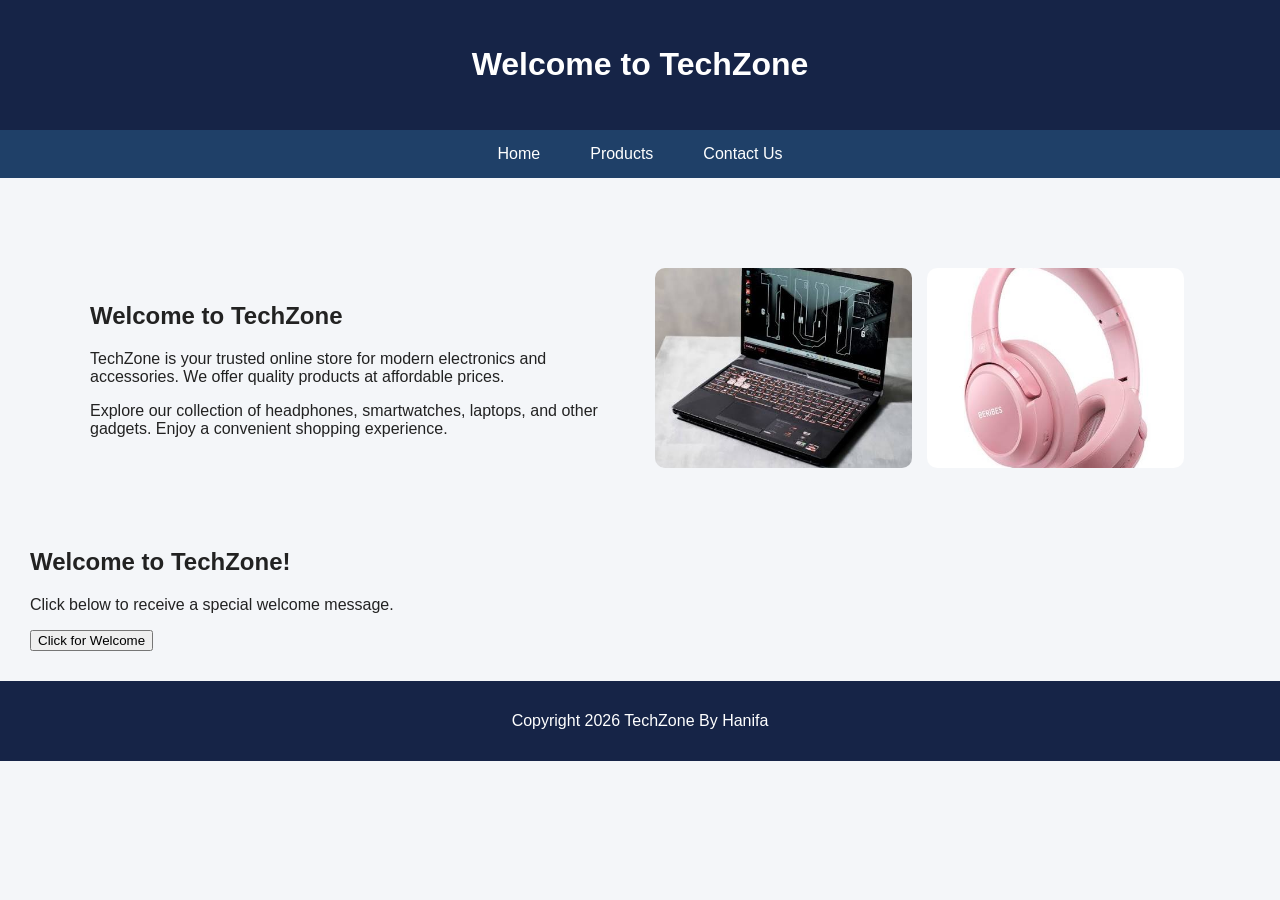
<file: index.html>
<!DOCTYPE html>
<html>
<head>
    <title>TechZone - Home</title>
    <link rel="stylesheet" href="style.css">

</head>
<body>
    <!-- Your Name - Hanifa chowdhury Student ID - 2230320 -->


    <header>
        <h1>Welcome to TechZone</h1>
    </header>

    <nav>
        <a href="index.html">Home</a>
        <a href="products.html">Products</a>
        <a href="contact.html">Contact Us</a>
    </nav>

    <main>
      
<main>
    <section class="home-container">
        <div class="home-text">
            <h2>Welcome to TechZone</h2>

            <p>
                TechZone is your trusted online store
                for modern electronics and accessories.
                We offer quality products at affordable prices.
            </p>

            <p>
                Explore our collection of headphones,
                smartwatches, laptops, and other gadgets.
                Enjoy a convenient shopping experience.
            </p>
        </div>

        <div class="home-images">
            <img src="images/laptop.jpg" alt="Laptop">
            <img src="images/headphones.jpg" alt="Headphones">
        </div>
    </section>
</main> 


<div class="welcome-section">
    <h2>Welcome to TechZone!</h2>
    <p>Click below to receive a special welcome message.</p>

    <button onclick="welcomeUser()">
        Click for Welcome
    </button>
</div>


    </main>

    <footer>
        <p>Copyright 2026 TechZone By Hanifa</p>
    </footer>


    
<script>
    function welcomeUser() {
        alert("Welcome to TechZone! Enjoy shopping with us.");
    }
</script>


</body>
</html>
</file>
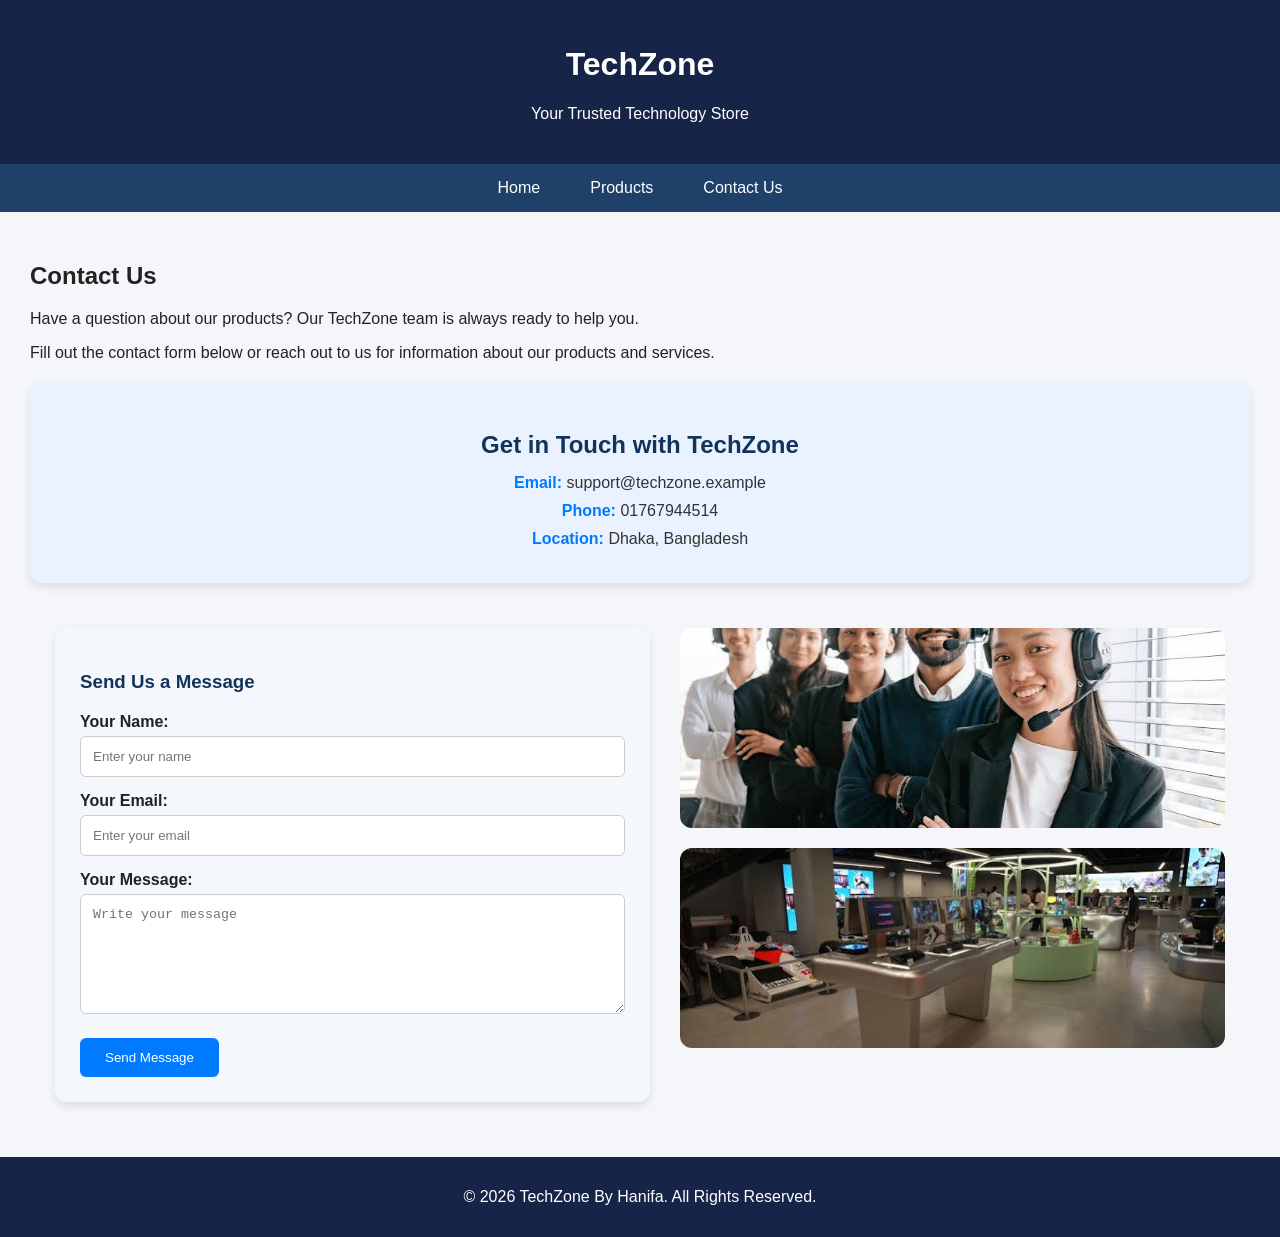
<file: contact.html>
<!DOCTYPE html>
<html lang="en">
<head>
    <meta charset="UTF-8">
    <meta name="viewport" content="width=device-width, initial-scale=1.0">
    <title>Contact Us - TechZone</title>
    <link rel="stylesheet" href="style.css">
</head>

<body>
    <!-- Name: Hanifa Chowdhury | Student ID: 2230320 -->

    <header>
        <h1>TechZone</h1>
        <p>Your Trusted Technology Store</p>
    </header>

    <nav>
        <a href="index.html">Home</a>
        <a href="products.html">Products</a>
        <a href="contact.html">Contact Us</a>
    </nav>

    <main>
        <h2>Contact Us</h2>

        <p>Have a question about our products?
        Our TechZone team is always ready to help you.</p>

        <p>Fill out the contact form below or reach out
        to us for information about our products and services.</p>

        
<section class="contact-info">
    <h3>Get in Touch with TechZone</h3>

    <p><strong>Email:</strong> support@techzone.example</p>
    <p><strong>Phone:</strong> 01767944514</p>
    <p><strong>Location:</strong> Dhaka, Bangladesh</p>
</section>

        <div class="contact-container">

            <div class="contact-form">
                <h3>Send Us a Message</h3>

                <label for="name">Your Name:</label>
                <input type="text" id="name"
                       placeholder="Enter your name">

                <label for="email">Your Email:</label>
                <input type="email" id="email"
                       placeholder="Enter your email">

                <label for="message">Your Message:</label>
                <textarea id="message"
                          placeholder="Write your message"></textarea>

                <button onclick="sendMessage()">
                    Send Message
                </button>
            </div>

   
<div class="contact-images">
    <img src="images/support.jpg" alt="Customer Support">
    <img src="images/store.jpg" alt="Technology Store">
</div>


        </div>
    </main>

    <footer>
        <p>&copy; 2026 TechZone By Hanifa. All Rights Reserved.</p>
    </footer>

    <script>
        function sendMessage() {
            var name = document.getElementById("name").value;

            if (name == "") {
                alert("Please enter your name!");
            } else {
                alert("Thank you, " + name +
                      "! Your message has been received.");
            }
        }
    </script>

</body>
</html>
</file>
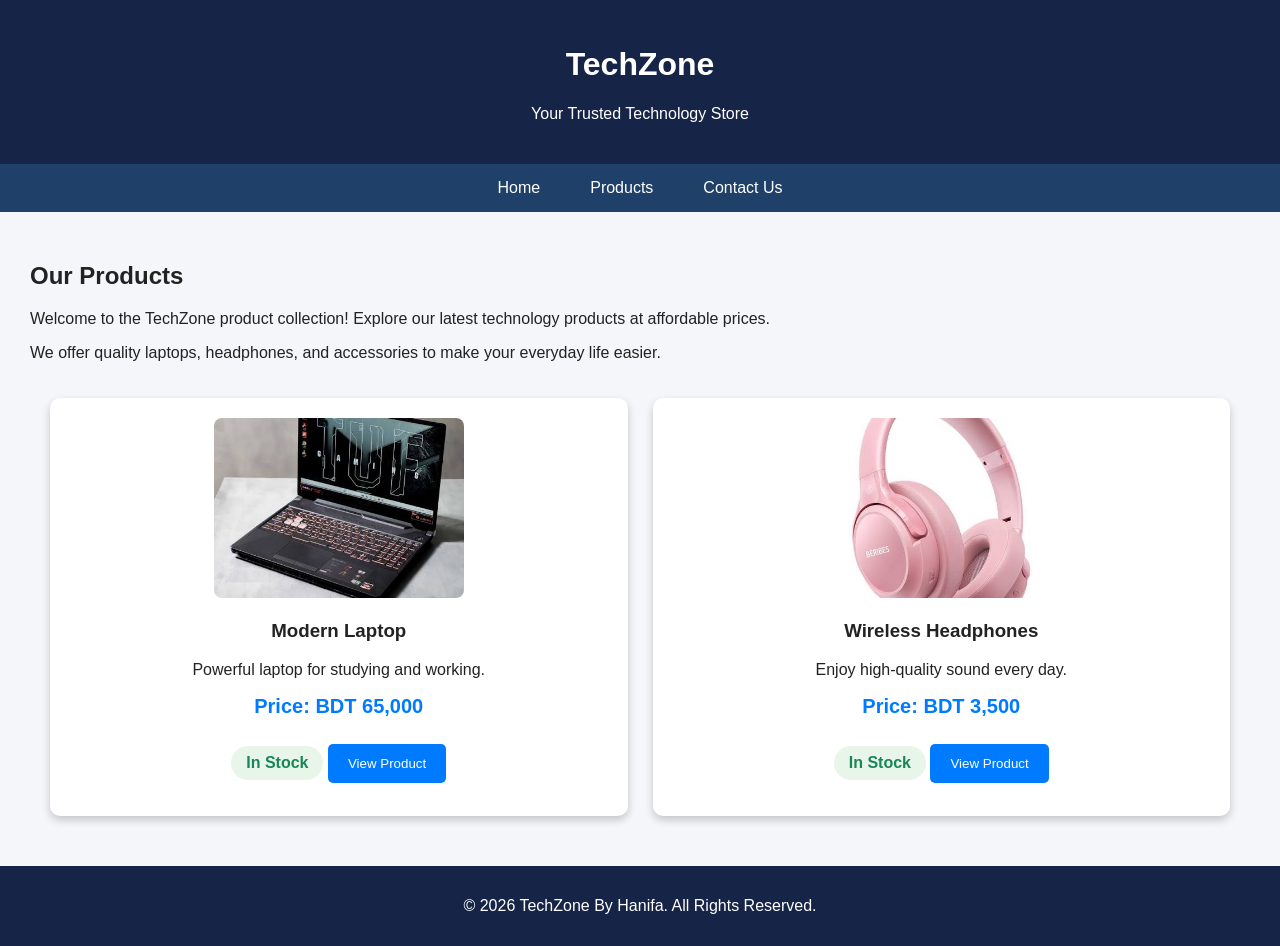
<file: products.html>
<!DOCTYPE html>
<html lang="en">
<head>
    <meta charset="UTF-8">
    <meta name="viewport" content="width=device-width, initial-scale=1.0">
    <title>Products - TechZone</title>
    <link rel="stylesheet" href="style.css">
</head>

<body>
    <!-- Name: Hanifa Chowdhury| Student ID: 2230320 -->

    <header>
        <h1>TechZone</h1>
        <p>Your Trusted Technology Store</p>
    </header>

    <nav>
        <a href="index.html">Home</a>
        <a href="products.html">Products</a>
        <a href="contact.html">Contact Us</a>
    </nav>

    <main>
        <h2>Our Products</h2>

        <p>Welcome to the TechZone product collection!
        Explore our latest technology products at affordable prices.</p>

        <p>We offer quality laptops, headphones, and accessories
        to make your everyday life easier.</p>

        <div class="product-grid">

            <div class="product-card">
                <img src="images/laptop.jpg" alt="Laptop">
                <h3>Modern Laptop</h3>
                <p>Powerful laptop for studying and working.</p>
                
<p class="product-price">Price: BDT 65,000</p>
<p class="stock-status">In Stock</p>

                <button onclick="showProduct('Modern Laptop')">
                    View Product
                </button>
            </div>

            <div class="product-card">
                <img src="images/headphones.jpg" alt="Headphones">
                <h3>Wireless Headphones</h3>
                <p>Enjoy high-quality sound every day.</p>
                
<p class="product-price">Price: BDT 3,500</p>
<p class="stock-status">In Stock</p>

                <button onclick="showProduct('Wireless Headphones')">
                    View Product
                </button>
            </div>

        </div>
    </main>

    <footer>
        <p>&copy; 2026 TechZone By Hanifa. All Rights Reserved.</p>
    </footer>

    <script>
        function showProduct(productName) {
            alert("You selected: " + productName);
        }
    </script>

</body>
</html>
</file>
<file: style.css>
body {
    margin: 0;
    font-family: Arial, sans-serif;
    background-color: #f4f6f9;
    color: #222;
}

header {
    background-color: #162447;
    color: white;
    text-align: center;
    padding: 25px;
}

nav {
    display: flex;
    justify-content: center;
    background-color: #1f4068;
}

nav a {
    color: white;
    text-decoration: none;
    padding: 15px 25px;
}

nav a:hover {
    background-color: #e43f5a;
    color: white;
}

main {
    padding: 30px;
}

footer {
    background-color: #162447;
    color: white;
    text-align: center;
    padding: 15px;
}

.home-container {
    display: flex;
    justify-content: space-between;
    align-items: center;
    gap: 30px;
    padding: 30px;
}

.home-text {
    flex: 1;
}

.home-images {
    flex: 1;
    display: flex;
    gap: 15px;
}

.home-images img {
    width: 48%;
    height: 200px;
    object-fit: cover;
    border-radius: 10px;
}

@media (max-width: 700px) {
    .home-container {
        flex-direction: column;
    }
}


/* Products Page - CSS Grid */

.product-grid {
    display: grid;
    grid-template-columns: repeat(2, 1fr);
    gap: 25px;
    padding: 20px;
}

.product-card {
    background-color: white;
    padding: 20px;
    border-radius: 10px;
    text-align: center;
    box-shadow: 0 4px 8px rgba(0, 0, 0, 0.2);
}

.product-card img {
    width: 100%;
    max-width: 250px;
    height: 180px;
    object-fit: cover;
    border-radius: 8px;
}

.product-card button {
    background-color: #007bff;
    color: white;
    border: none;
    padding: 12px 20px;
    border-radius: 5px;
    cursor: pointer;
}

.product-card button:hover {
    background-color: #0056b3;
}

@media (max-width: 600px) {
    .product-grid {
        grid-template-columns: 1fr;
    }
}


/* Contact Us Page Styling */

.contact-container {
    display: flex;
    gap: 30px;
    padding: 25px;
    align-items: flex-start;
}

.contact-form {
    flex: 1;
    background-color: #f4f7fb;
    padding: 25px;
    border-radius: 12px;
    box-shadow: 0 4px 10px rgba(0, 0, 0, 0.1);
}

.contact-form h3 {
    color: #12345b;
    margin-bottom: 20px;
}

.contact-form label {
    display: block;
    margin-top: 15px;
    margin-bottom: 5px;
    font-weight: bold;
}

.contact-form input,
.contact-form textarea {
    width: 100%;
    padding: 12px;
    border: 1px solid #ccc;
    border-radius: 6px;
    box-sizing: border-box;
}

.contact-form textarea {
    height: 120px;
    resize: vertical;
}

.contact-form button {
    margin-top: 20px;
    padding: 12px 25px;
    background-color: #007bff;
    color: white;
    border: none;
    border-radius: 6px;
    cursor: pointer;
}

.contact-form button:hover {
    background-color: #0056b3;
}

.contact-images {
    flex: 1;
    display: flex;
    flex-direction: column;
    gap: 20px;
}

.contact-images img {
    width: 100%;
    height: 200px;
    object-fit: cover;
    border-radius: 12px;
}

@media (max-width: 600px) {
    .contact-container {
        flex-direction: column;
    }

    .contact-form,
    .contact-images {
        width: 100%;
    }
}


/* Product Price and Availability Styling */

.product-price {
    font-size: 20px;
    font-weight: bold;
    color: #007bff;
    margin: 12px 0;
}

.stock-status {
    color: #198754;
    font-weight: bold;
    background-color: #e8f5e9;
    padding: 8px 15px;
    border-radius: 20px;
    display: inline-block;
}


/* Contact Information Section */

.contact-info {
    background-color: #eaf2ff;
    padding: 25px;
    margin: 20px 0;
    border-radius: 12px;
    text-align: center;
    box-shadow: 0 4px 10px rgba(0, 0, 0, 0.1);
}

.contact-info h3 {
    color: #12345b;
    font-size: 24px;
    margin-bottom: 15px;
}

.contact-info p {
    font-size: 16px;
    color: #333;
    margin: 10px 0;
}

.contact-info strong {
    color: #007bff;
}
</file>
